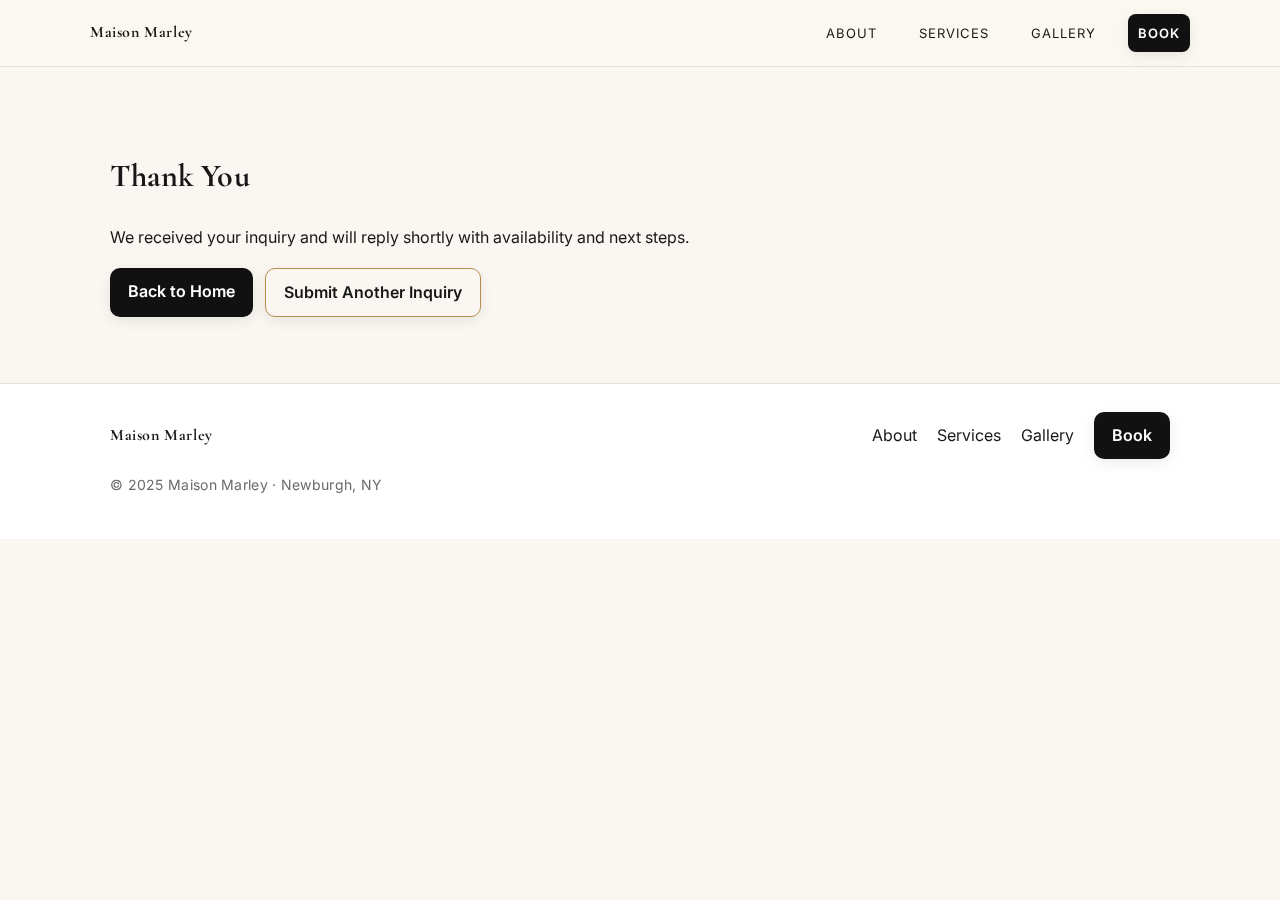
<file: thank-you.html>
<!doctype html>
<html lang="en">
<head>
  <meta charset="utf-8" />
  <meta name="viewport" content="width=device-width, initial-scale=1" />
  <title>Thank You | Maison Marley</title>
  <link rel="preconnect" href="https://fonts.googleapis.com">
  <link rel="preconnect" href="https://fonts.gstatic.com" crossorigin>
  <link href="https://fonts.googleapis.com/css2?family=Cormorant+Garamond:wght@400;600;700&family=Inter:wght@400;600&display=swap" rel="stylesheet">
  <link rel="stylesheet" href="style.css" />
</head>
<body>

<header class="header">
  <div class="container nav">
    <div class="brand">Maison Marley</div>
    <nav>
      <a href="about.html">About</a>
      <a href="index.html#services">Services</a>
      <a href="index.html#gallery">Gallery</a>
      <a href="contact.html" class="btn">Book</a>
    </nav>
  </div>
</header>

<section class="section">
  <div class="container">
    <h1>Thank You</h1>
    <p>We received your inquiry and will reply shortly with availability and next steps.</p>
    <div class="hero-buttons" style="margin-top: 12px;">
      <a class="btn" href="index.html">Back to Home</a>
      <a class="btn ghost" href="contact.html">Submit Another Inquiry</a>
    </div>
  </div>
</section>

<footer class="footer">
  <div class="container footer-grid">
    <div class="brand">Maison Marley</div>
    <nav>
      <a href="about.html">About</a>
      <a href="index.html#services">Services</a>
      <a href="index.html#gallery">Gallery</a>
      <a href="contact.html" class="btn">Book</a>
    </nav>
  </div>
  <div class="container">
    <p class="mini">© 2025 Maison Marley · Newburgh, NY</p>
  </div>
</footer>

</body>
</html>
</file>
<file: style.css>
/* Maison Marley — styles */
:root {
  /* Luxury palette: cream, charcoal, and gold */
  --bg: #faf7f2;           /* cream base */
  --text: #171717;         /* deep charcoal */
  --muted: #6b6b6b;        /* refined muted */
  --brand: #b68c4b;        /* warm gold */
  --brand-dark: #916f35;   /* deeper gold */
  --alt: #f5efe6;          /* light beige */
  --card: #ffffff;         /* white cards on cream */
  --border: #e6dfd3;       /* soft border */
}

* { box-sizing: border-box; }
html, body { height: 100%; }
body {
  margin: 0;
  font-family: Inter, -apple-system, BlinkMacSystemFont, "Segoe UI", Roboto, Helvetica, Arial, sans-serif;
  color: var(--text);
  background: var(--bg);
  line-height: 1.7;
}

h1, h2, h3 {
  font-family: "Cormorant Garamond", Georgia, "Times New Roman", serif;
  letter-spacing: 0.2px;
}

img { max-width: 100%; display: block; }
a { color: inherit; text-decoration: none; }

.container {
  width: 100%;
  max-width: 1100px;
  margin: 0 auto;
  padding: 0 20px;
}

/* Header */
.header {
  position: sticky;
  top: 0;
  background: rgba(250,247,242,0.8);
  backdrop-filter: saturate(160%) blur(10px);
  border-bottom: 1px solid var(--border);
  z-index: 10;
}
.nav {
  display: flex;
  align-items: center;
  justify-content: space-between;
  padding: 14px 0;
}
.brand {
  font-family: "Cormorant Garamond", Georgia, serif;
  font-weight: 700;
  letter-spacing: 0.6px;
}
.header nav a {
  margin-left: 18px;
  padding: 8px 10px;
  border-radius: 8px;
  text-transform: uppercase;
  letter-spacing: 1px;
  font-size: 13px;
}
.header nav a:hover { background: rgba(0,0,0,0.04); }

/* Buttons */
.btn {
  display: inline-block;
  background: #111;
  color: #fff;
  padding: 10px 18px;
  border-radius: 10px;
  font-weight: 600;
  transition: background 0.2s ease, transform 0.1s ease, box-shadow 0.2s ease;
  box-shadow: 0 4px 14px rgba(0,0,0,0.08);
}
.btn:hover { background: #000; transform: translateY(-1px); box-shadow: 0 6px 18px rgba(0,0,0,0.12); }
.btn.ghost { background: transparent; color: var(--text); border: 1px solid var(--brand); }
.btn.ghost:hover { background: var(--alt); }

/* Hero */
.hero { padding: 74px 0 34px; }
.hero-grid { display: grid; grid-template-columns: 1.1fr 0.9fr; gap: 32px; align-items: center; }
.hero h1 { font-size: 44px; line-height: 1.15; margin: 0 0 12px; }
.hero p { margin: 0 0 16px; }
.hero-buttons { display: flex; gap: 12px; margin: 10px 0 6px; flex-wrap: wrap; }
.hero-img { border-radius: 14px; box-shadow: 0 10px 28px rgba(0,0,0,0.08); border: 1px solid var(--border); }

/* Sections */
.section { padding: 60px 0; }
.section.alt { background: var(--alt); }
.section h2 { font-size: 30px; margin: 0 0 12px; }
.section h3 { margin: 0 0 8px; }
.mini { color: var(--muted); font-size: 14px; letter-spacing: 0.3px; }
.founder-caption { margin-top: 8px; }
.signature {
  font-family: "Cormorant Garamond", Georgia, serif;
  font-style: italic;
  color: var(--brand-dark);
  letter-spacing: 0.4px;
  margin-top: 6px;
}

/* Cards */
.cards { display: grid; grid-template-columns: repeat(3, 1fr); gap: 20px; }
.card {
  background: var(--card);
  border: 1px solid var(--border);
  border-radius: 14px;
  padding: 18px;
  box-shadow: 0 6px 20px rgba(0,0,0,0.03);
}

/* Gallery */
.gallery { display: grid; grid-template-columns: repeat(3, 1fr); gap: 12px; }
.gallery img { border-radius: 12px; aspect-ratio: 1/1; object-fit: cover; border: 1px solid var(--border); }

/* Contact */
.contact { display: grid; grid-template-columns: 1fr 1fr; gap: 20px; }
.contact-box {
  background: var(--card);
  border: 1px solid var(--border);
  border-radius: 14px;
  padding: 18px;
}

/* Forms */
.form { margin-top: 14px; }
.form-grid { display: grid; grid-template-columns: 1fr 1fr; gap: 14px; }
.form-full { display: block; margin-top: 12px; }
.form label { display: flex; flex-direction: column; gap: 6px; font-size: 14px; color: var(--muted); }
.form input, .form select, .form textarea {
  width: 100%;
  border: 1px solid var(--border);
  border-radius: 10px;
  padding: 10px 12px;
  font-size: 14px;
  background: #fff;
  color: var(--text);
}
.form textarea { resize: vertical; }
.form input:focus, .form select:focus, .form textarea:focus {
  outline: none;
  border-color: var(--brand);
  box-shadow: 0 0 0 3px rgba(182,140,75,0.12);
}
.form .btn { margin-top: 12px; }
.visually-hidden { position: absolute !important; height: 1px; width: 1px; overflow: hidden; clip: rect(1px, 1px, 1px, 1px); white-space: nowrap; }

/* Footer */
.footer { border-top: 1px solid var(--border); padding: 28px 0; background: #fff; }
.footer-grid { display: flex; align-items: center; justify-content: space-between; gap: 16px; }
.footer nav a { margin-left: 16px; }

/* Form embed */
.form-embed { border: 1px solid var(--border); border-radius: 14px; overflow: hidden; box-shadow: 0 6px 20px rgba(0,0,0,0.03); background: #fff; }
.form-embed iframe { display: block; width: 100%; height: 720px; }

/* Responsive */
@media (max-width: 900px) {
  .hero-grid { grid-template-columns: 1fr; }
  .cards { grid-template-columns: 1fr 1fr; }
  .gallery { grid-template-columns: 1fr 1fr; }
  .contact { grid-template-columns: 1fr; }
  .form-grid { grid-template-columns: 1fr; }
  .form-embed iframe { height: 640px; }
}

@media (max-width: 520px) {
  .cards { grid-template-columns: 1fr; }
  .gallery { grid-template-columns: 1fr; }
  .hero h1 { font-size: 34px; }
  .form-embed iframe { height: 560px; }
}
</file>
